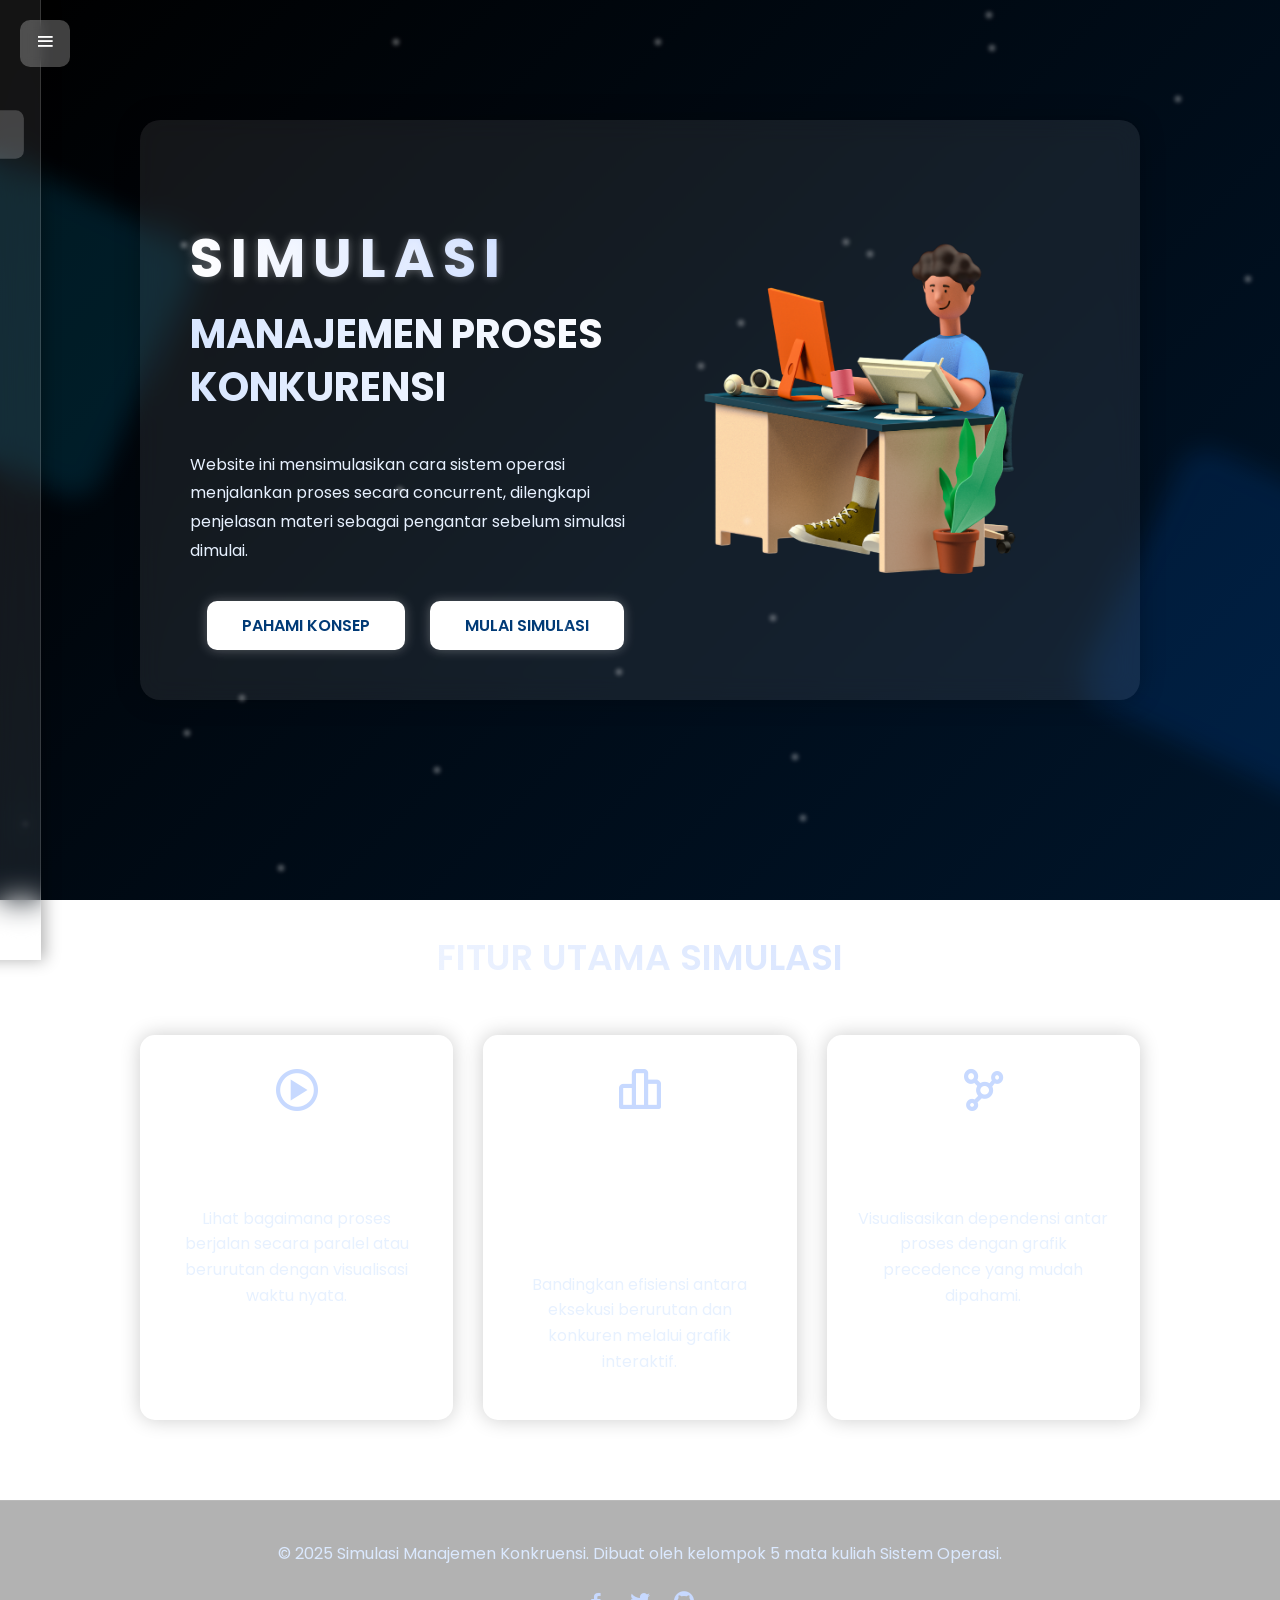
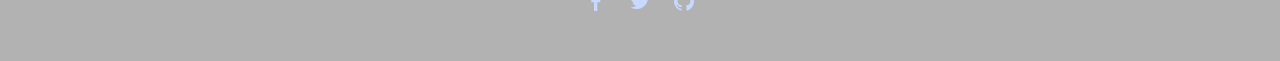
<file: index.html>
<!DOCTYPE html>
<html lang="id">
<head>
    <meta charset="UTF-8">
    <meta name="viewport" content="width=device-width, initial-scale=1.0">
    <title>Simulasi Konkruensi</title>
    <link rel="stylesheet" href="style.css">
    <link rel="stylesheet" href="https://unpkg.com/boxicons@2.1.4/css/boxicons.min.css">
</head>
<body>

    <!-- ANIMATED BACKGROUND -->
    <div class="bg-animation"></div>
    <div class="decor decor-left"></div>
    <div class="decor decor-right"></div>

    <!-- SIDEBAR -->
    <aside id="sidebar" class="sidebar">
        <h2 class="side-title">MENU</h2>

        <a href="#" class="side-link active">
            <i class='bx bx-home'></i> Beranda
        </a>
        <a href="#" class="side-link">
            <i class='bx bx-book'></i> Materi
        </a>
        <a href="#" class="side-link">
            <i class='bx bx-cog'></i> Simulasi
        </a>
        <a href="#" class="side-link">
            <i class='bx bx-info-circle'></i> Tentang Kami
        </a>
    </aside>

    <!-- TOGGLE BUTTON -->
    <button id="toggleBtn" class="toggle-btn">
        <i class='bx bx-menu'></i>
    </button>

    <!-- HERO CONTENT -->
   <section class="hero fade-in">
    <div class="hero-card">

        <div class="hero-content">
            <div class="hero-text">
                <h1 class="title floating">SIMULASI</h1>
                <h2 class="subtitle subtitle-1">MANAJEMEN PROSES</h2>
                <h2 class="subtitle subtitle-2">KONKURENSI</h2>

                <p class="desc">
                    Website ini mensimulasikan cara sistem operasi menjalankan proses secara concurrent, dilengkapi penjelasan materi sebagai pengantar sebelum simulasi dimulai.
                </p>

                <div class="btn-group">
                    <a href="#" class="btn">PAHAMI KONSEP</a>
                    <a href="#" class="btn btn-alt">MULAI SIMULASI</a>
                </div>
            </div>

            <div class="hero-img">
                <img src="img/illustration.png" alt="">
            </div>
        </div>

    </div>
</section>


    <!-- FITUR UTAMA SECTION -->
    <section class="features">
        <h2 class="features-title">FITUR UTAMA SIMULASI</h2>
        <div class="features-grid">
            <div class="feature-card">
                <i class='bx bx-play-circle'></i>
                <h3>Urutan Eksekusi</h3>
                <p>Lihat bagaimana proses berjalan secara paralel atau berurutan dengan visualisasi waktu nyata.</p>
            </div>
            <div class="feature-card">
                <i class='bx bx-bar-chart-alt-2'></i>
                <h3>Perbandingan Waktu Sequential vs Concurrent</h3>
                <p>Bandingkan efisiensi antara eksekusi berurutan dan konkuren melalui grafik interaktif.</p>
            </div>
            <div class="feature-card">
                <i class='bx bx-network-chart'></i>
                <h3>Precedence Graph</h3>
                <p>Visualisasikan dependensi antar proses dengan grafik precedence yang mudah dipahami.</p>
            </div>
        </div>
    </section>

    <!-- FOOTER -->
    <footer class="footer">
        <p>&copy; 2025 Simulasi Manajemen Konkruensi. Dibuat oleh kelompok 5  mata kuliah Sistem Operasi.</p>
        <div class="footer-links">
            <a href="#"><i class='bx bxl-facebook'></i></a>
            <a href="#"><i class='bx bxl-twitter'></i></a>
            <a href="#"><i class='bx bxl-github'></i></a>
        </div>
    </footer>

<script src="script.js"></script>
</body>
</html>
</file>
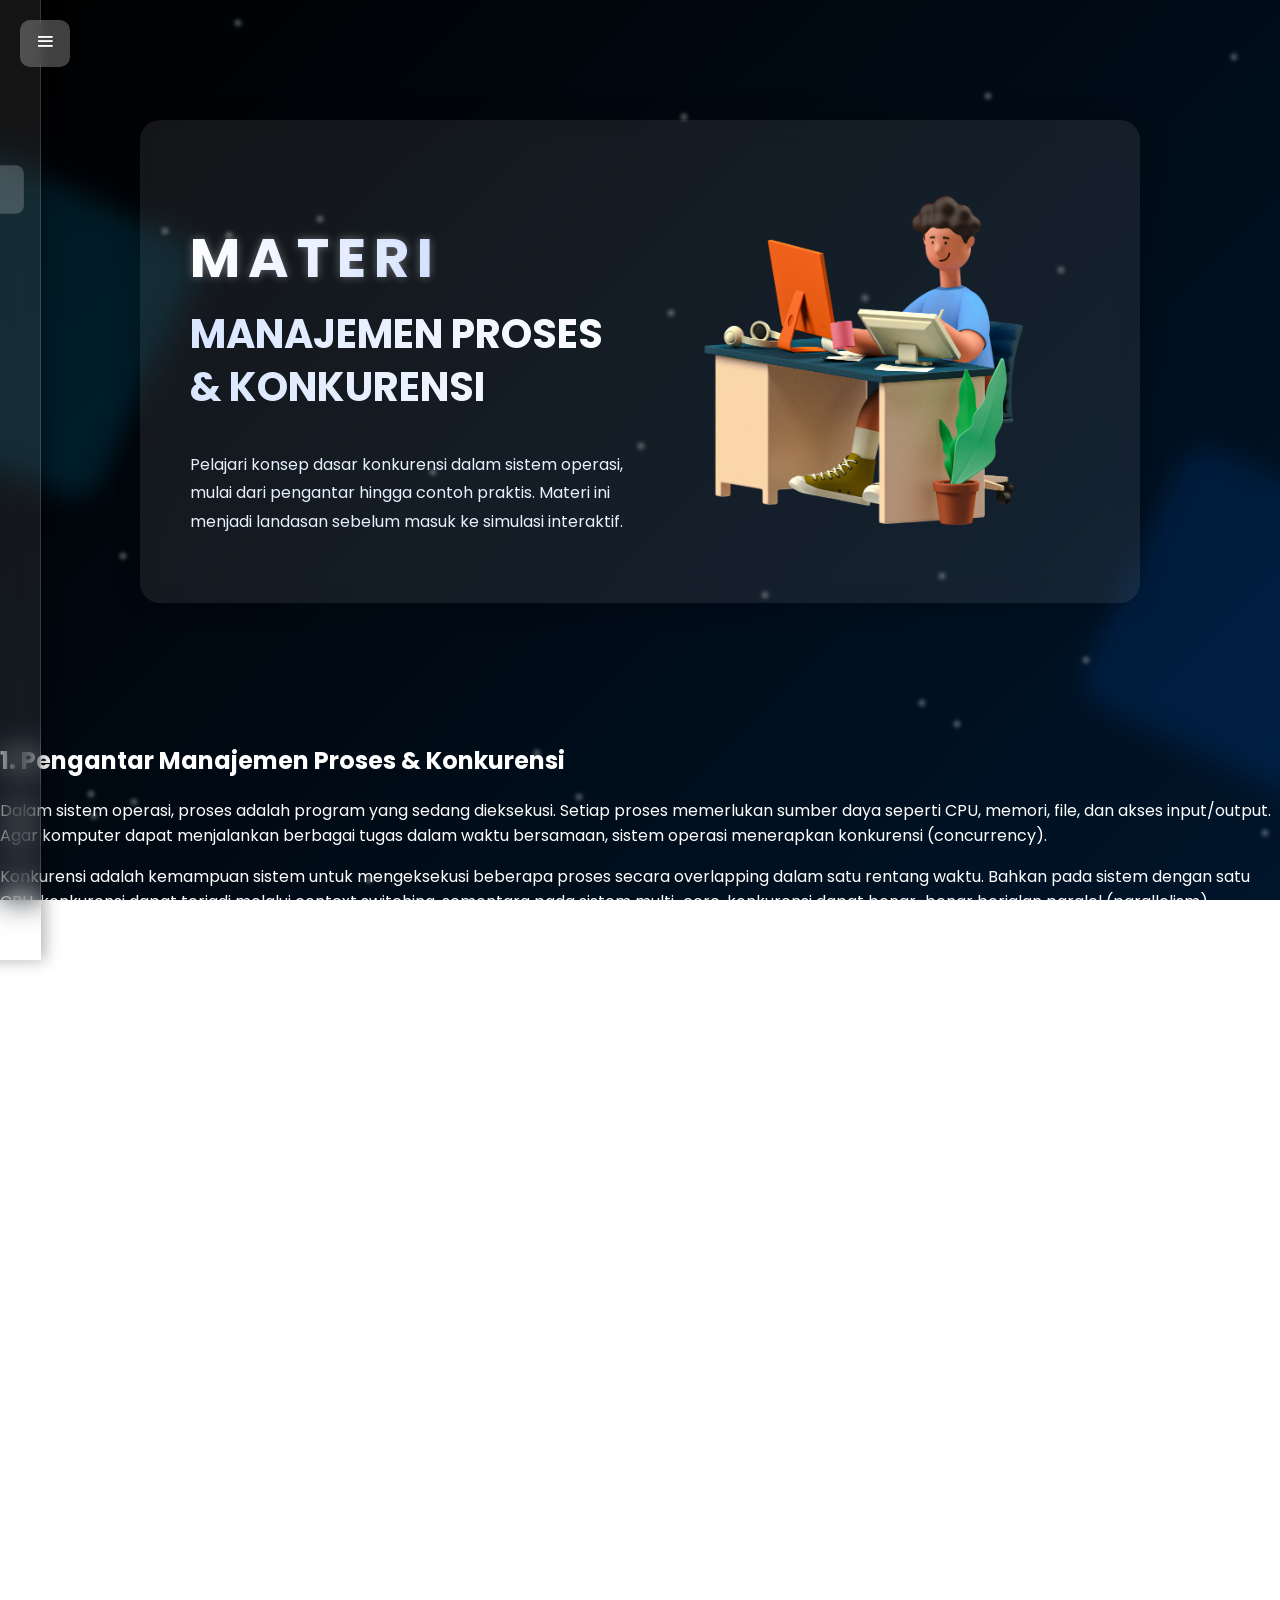
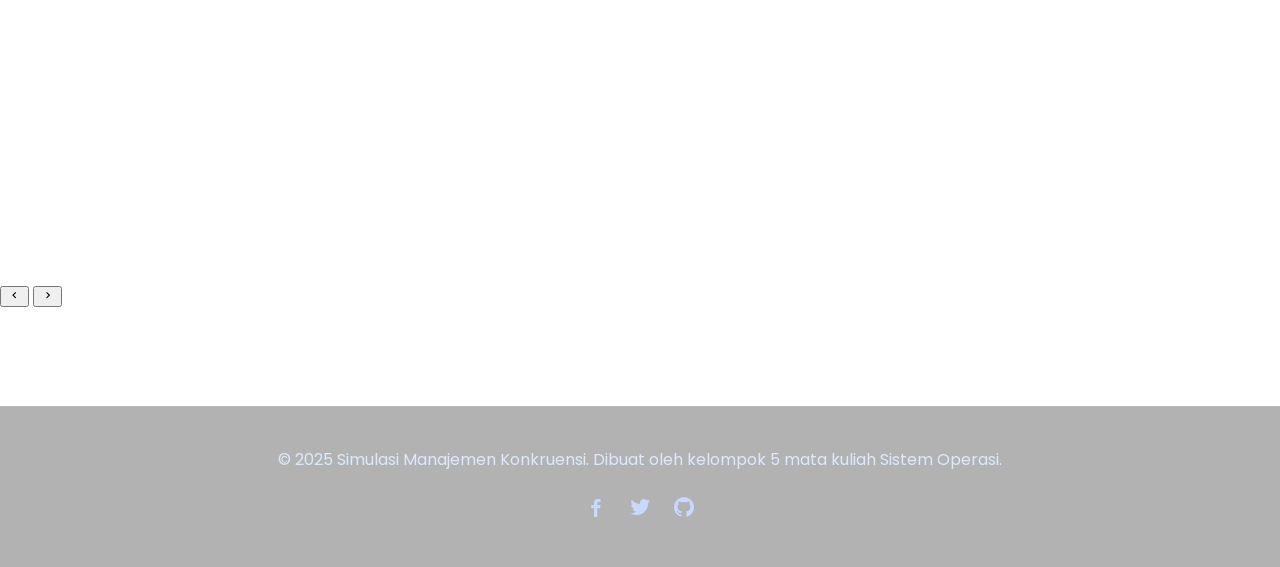
<file: materi.html>
<!DOCTYPE html>
<html lang="id">
<head>
    <meta charset="UTF-8">
    <meta name="viewport" content="width=device-width, initial-scale=1.0">
    <title>Materi Konkurensi - Simulasi Manajemen Proses</title>
    <link rel="stylesheet" href="style.css">
    <link rel="stylesheet" href="https://unpkg.com/boxicons@2.1.4/css/boxicons.min.css">
</head>
<body>

    <!-- ANIMATED BACKGROUND -->
    <div class="bg-animation"></div>
    <div class="decor decor-left"></div>
    <div class="decor decor-right"></div>

    <!-- SIDEBAR -->
    <aside id="sidebar" class="sidebar">
        <h2 class="side-title">MENU</h2>

        <a href="index.html" class="side-link">
            <i class='bx bx-home'></i> Beranda
        </a>
        <a href="materi.html" class="side-link active">
            <i class='bx bx-book'></i> Materi
        </a>
        <a href="#" class="side-link">
            <i class='bx bx-cog'></i> Simulasi
        </a>
        <a href="#" class="side-link">
            <i class='bx bx-info-circle'></i> Tentang Kami
        </a>
    </aside>

    <!-- TOGGLE BUTTON -->
    <button id="toggleBtn" class="toggle-btn">
        <i class='bx bx-menu'></i>
    </button>

    <!-- HERO CONTENT -->
    <section class="hero fade-in">
        <div class="hero-card">
            <div class="hero-content">
                <div class="hero-text">
                    <h1 class="title floating">MATERI</h1>
                    <h2 class="subtitle">MANAJEMEN PROSES</h2>
                    <h2 class="subtitle subtitle-2">& KONKURENSI</h2>
                    <p class="desc">
                        Pelajari konsep dasar konkurensi dalam sistem operasi, mulai dari pengantar hingga contoh praktis. Materi ini menjadi landasan sebelum masuk ke simulasi interaktif.
                    </p>
                </div>
                <div class="hero-img">
                    <img src="illustration.png" alt="Ilustrasi materi konkurensi dalam sistem operasi">
                </div>
            </div>
        </div>
    </section>

    <!-- MATERI CONTENT SECTION -->
    <section class="materi-content">
        <div class="materi-card">
            <h2>1. Pengantar Manajemen Proses & Konkurensi</h2>
            <p>Dalam sistem operasi, proses adalah program yang sedang dieksekusi. Setiap proses memerlukan sumber daya seperti CPU, memori, file, dan akses input/output. Agar komputer dapat menjalankan berbagai tugas dalam waktu bersamaan, sistem operasi menerapkan konkurensi (concurrency).</p>
            <p>Konkurensi adalah kemampuan sistem untuk mengeksekusi beberapa proses secara overlapping dalam satu rentang waktu. Bahkan pada sistem dengan satu CPU, konkurensi dapat terjadi melalui context switching, sementara pada sistem multi-core, konkurensi dapat benar-benar berjalan paralel (parallelism).</p>
            <p>Konkurensi diperlukan untuk:</p>
            <ul>
                <li>Meningkatkan throughput dan efisiensi CPU.</li>
                <li>Mempercepat penyelesaian tugas.</li>
                <li>Memungkinkan pengalaman multitasking.</li>
                <li>Mendukung sistem modern seperti web server, database, dan aplikasi real-time.</li>
            </ul>

            <h2>2. Eksekusi Sequential vs Concurrent</h2>
            <h3>a. Eksekusi Sequential</h3>
            <p>Dalam eksekusi sequential, proses dijalankan satu per satu secara berurutan. Proses berikutnya hanya dapat berjalan setelah proses sebelumnya selesai.</p>
            <p><strong>Kelebihan:</strong></p>
            <ul>
                <li>Lebih mudah dianalisis.</li>
                <li>Tidak mengalami race condition.</li>
            </ul>
            <p><strong>Kekurangan:</strong></p>
            <ul>
                <li>Lambat karena tidak memanfaatkan potensi paralel.</li>
            </ul>
            <p><strong>Contoh:</strong> P1 → P2 → P3 → P4<br>Total waktu = jumlah seluruh durasi proses.</p>

            <h3>b. Eksekusi Concurrent</h3>
            <p>Dalam concurrent execution, beberapa proses dapat berjalan dalam waktu yang sama. Sistem dapat membagi CPU ke beberapa proses, atau menjalankannya paralel pada beberapa core.</p>
            <p><strong>Kelebihan:</strong></p>
            <ul>
                <li>Waktu penyelesaian lebih cepat.</li>
                <li>Memanfaatkan CPU multi-core.</li>
                <li>Cocok untuk proses independen.</li>
            </ul>
            <p><strong>Contoh:</strong><br>P1: |------|<br>P2: &nbsp;&nbsp;|---------|<br>P3: &nbsp;&nbsp;&nbsp;&nbsp;|---|<br>Total waktu = durasi proses terlama pada kelompok paralel.</p>

            <h3>c. Hubungan dengan Thread</h3>
            <p>Thread adalah unit eksekusi terkecil dalam proses. Dalam simulasi ini, setiap proses dapat dianggap sebagai thread yang memiliki:</p>
            <ul>
                <li>Nama proses.</li>
                <li>Durasi eksekusi.</li>
                <li>Relasi ketergantungan (opsional).</li>
            </ul>
            <p>Thread-thread ini dijalankan menggunakan model paralel sehingga menghasilkan simulasi konkurensi yang lebih realistis.</p>

            <h2>3. Race Condition & Sinkronisasi</h2>
            <p>Konkurensi membuka peluang race condition, yaitu kondisi ketika dua atau lebih proses mengakses dan memodifikasi data bersama secara bersamaan sehingga hasilnya tidak dapat diprediksi.</p>
            <p><strong>Contoh:</strong> Dua proses meng-update variabel counter secara konkuren → hasil akhir bisa salah.</p>
            <p>Untuk mencegah race condition, sistem menggunakan:</p>
            <ul>
                <li>Mutual Exclusion (Mutex) — hanya satu proses boleh mengakses sumber daya dalam satu waktu.</li>
                <li>Semaphore — mekanisme sinkronisasi berbasis counter.</li>
                <li>Monitor — abstraksi yang mengelola akses metode secara eksklusif.</li>
            </ul>
            <p>Meskipun simulasi web kalian tidak memodelkan mutex, memahami konsep ini penting sebagai landasan teori.</p>

            <h2>4. Deadlock dan Starvation</h2>
            <h3>a. Deadlock</h3>
            <p>Deadlock terjadi ketika dua atau lebih proses saling menunggu resource yang dimiliki proses lain, sehingga tidak ada satupun yang dapat melanjutkan eksekusi.</p>
            <p><strong>Empat kondisi deadlock:</strong></p>
            <ol>
                <li>Mutual exclusion.</li>
                <li>Hold and wait.</li>
                <li>No preemption.</li>
                <li>Circular wait.</li>
            </ol>
            <p><strong>Solusi:</strong></p>
            <ul>
                <li><strong>Prevention:</strong> Menanggalkan salah satu dari empat kondisi deadlock.</li>
                <li><strong>Detection & Recovery:</strong> Mendeteksi dan membatalkan salah satu proses.</li>
                <li><strong>Avoidance:</strong> Menggunakan algoritma seperti Banker's algorithm.</li>
            </ul>

            <h3>b. Starvation</h3>
            <p>Starvation terjadi ketika proses berprioritas rendah tidak pernah mendapatkan jatah eksekusi karena digantikan terus oleh proses yang lebih tinggi.</p>
            <p><strong>Solusi:</strong></p>
            <ul>
                <li>Aging (prioritas proses naik seiring waktu).</li>
                <li>Fair scheduling (mis. Round Robin).</li>
            </ul>

            <h2>5. Parbegin–Parend Constructs</h2>
            <h3>a. Pengertian</h3>
            <ul>
                <li>parbegin → menandai awal blok konkuren.</li>
                <li>parend → menandai akhir blok konkuren.</li>
            </ul>
            <p>Semua proses di dalam parbegin–parend akan dieksekusi secara bersamaan. Eksekusi program lanjut hanya setelah seluruh proses dalam blok selesai.</p>
            <h3>b. Bentuk Umum</h3>
            <pre>parbegin
   S1
   S2
   S3
parend</pre>
            <h3>c. Perilaku Eksekusi</h3>
            <ul>
                <li>S1, S2, S3 dieksekusi parallel.</li>
                <li>Total waktu = waktu proses terlama.</li>
            </ul>
            <p>Struktur ini sangat cocok untuk simulasi karena:</p>
            <ul>
                <li>Mudah divisualisasikan.</li>
                <li>Dapat dihitung perbedaan sequential vs concurrent.</li>
                <li>Sesuai dengan konsep multithreading sederhana.</li>
            </ul>

            <h2>6. Fork–Join Constructs</h2>
            <p>Struktur ini mirip dengan parbegin–parend namun lebih rendah levelnya.</p>
            <h3>a. Fork</h3>
            <p>Menghasilkan dua atau lebih cabang eksekusi paralel.</p>
            <h3>b. Join</h3>
            <p>Menggabungkan kembali proses-proses yang telah berjalan paralel.</p>
            <h3>c. Contoh</h3>
            <pre>count := 2
fork L1
S1
goto L2

L1: S2
goto L2

L2: join count
S3</pre>

            <h2>7. Precedence Graph (Graf Ketergantungan)</h2>
            <h3>a. Definisi</h3>
            <ul>
                <li>Node = proses (misal S1, S2).</li>
                <li>Edge = ketergantungan (S1 → S3 berarti S3 menunggu S1 selesai).</li>
            </ul>
            <h3>b. Fungsi</h3>
            <ul>
                <li>Menentukan urutan eksekusi yang valid.</li>
                <li>Mengetahui proses mana yang bisa berjalan paralel.</li>
                <li>Sinkronisasi otomatis berdasarkan hubungan ketergantungan.</li>
            </ul>
            <h3>c. Contoh</h3>
            <p>S1 → S3<br>S2 → S3<br>S3 → S4</p>
            <p><strong>Interpretasi:</strong></p>
            <ul>
                <li>S1 dan S2 dapat dijalankan paralel.</li>
                <li>S3 menunggu keduanya.</li>
                <li>S4 menunggu S3.</li>
            </ul>

            <h2>8. Contoh: Perbandingan Sequential dan Concurrent</h2>
            <p><strong>Input:</strong></p>
            <ul>
                <li>P1 = 4 detik</li>
                <li>P2 = 2 detik</li>
                <li>P3 = 3 detik</li>
                <li>P4 = 1 detik</li>
                <li>Dependensi: P3 menunggu P1 & P2</li>
                <li>P4 tidak memiliki dependensi</li>
            </ul>
            <p><strong>Sequential Execution:</strong><br>P1 → P2 → P3 → P4<br>Total waktu: 4 + 2 + 3 + 1 = 10 detik</p>
            <p><strong>Concurrent Execution:</strong></p>
            <ul>
                <li>P1 dan P2 → paralel (4 detik)</li>
                <li>Setelah selesai, P3 jalan (3 detik)</li>
                <li>P4 bisa jalan kapan saja (1 detik)</li>
            </ul>
            <p>Layer 1: P1 (4s), P2 (2s)<br>Layer 2: P3 (3s)<br>Layer 3: P4 (1s)<br>Total waktu = 4 + 3 = 7 detik</p>
            <p><strong>Hasil:</strong></p>
            <ul>
                <li>Eksekusi paralel lebih cepat karena memanfaatkan concurrency.</li>
                <li>Semakin banyak proses independen, semakin besar peningkatan performa.</li>
            </ul>

            <h2>Video Pembelajaran: Konkurensi dalam Sistem Operasi</h2>
<div class="video-carousel">
    <div class="carousel-container">
        <div class="video-slide active">
            <h3>Pengantar Konkurensi</h3>
            <div class="video-container">
                <iframe width="560" height="315" src="https://www.youtube.com/embed/Rgen4E6RMpU?si=cREsLi9d1vCHcI8t" title="YouTube video player" frameborder="0" allow="accelerometer; autoplay; clipboard-write; encrypted-media; gyroscope; picture-in-picture; web-share" allowfullscreen></iframe>
            </div>
        </div>
        <div class="video-slide">
            <h3>Race Condition & Sinkronisasi</h3>
            <div class="video-container">
                <iframe width="560" height="315" src="https://www.youtube.com/embed/-j-w0EA829E?si=JS9IFAO1whNTMHas" title="YouTube video player" frameborder="0" allow="accelerometer; autoplay; clipboard-write; encrypted-media; gyroscope; picture-in-picture; web-share" allowfullscreen></iframe>
            </div>
        </div>
        <div class="video-slide">
            <h3>Deadlock dan Solusinya</h3>
            <div class="video-container">
                <iframe width="560" height="315" src="https://www.youtube.com/embed/jRcT3mkLktg?si=rVR8vgNFbEdEr5OQ" title="YouTube video player" frameborder="0" allow="accelerometer; autoplay; clipboard-write; encrypted-media; gyroscope; picture-in-picture; web-share" allowfullscreen></iframe>
            </div>
        </div>
    </div>
    <button class="carousel-btn prev-btn" id="prevBtn"><i class='bx bx-chevron-left'></i></button>
    <button class="carousel-btn next-btn" id="nextBtn"><i class='bx bx-chevron-right'></i></button>
</div>
<p>Video ini menjelaskan konsep konkurensi secara visual. Geser dengan panah untuk melihat video lainnya. Jika video tidak muncul, pastikan koneksi internet stabil.</p>
            <p>Video ini menjelaskan konsep konkurensi secara visual. Geser dengan panah untuk melihat video lainnya. Jika video tidak muncul, pastikan koneksi internet stabil.</p>
        </div>
    </section>

    <!-- FOOTER -->
    <footer class="footer">
        <p>&copy; 2025 Simulasi Manajemen Konkruensi. Dibuat oleh kelompok 5 mata kuliah Sistem Operasi.</p>
        <div class="footer-links">
            <a href="#"><i class='bx bxl-facebook'></i></a>
            <a href="#"><i class='bx bxl-twitter'></i></a>
            <a href="#"><i class='bx bxl-github'></i></a>
        </div>
    </footer>

    <script src="script.js"></script>
</body>
</html>
</file>
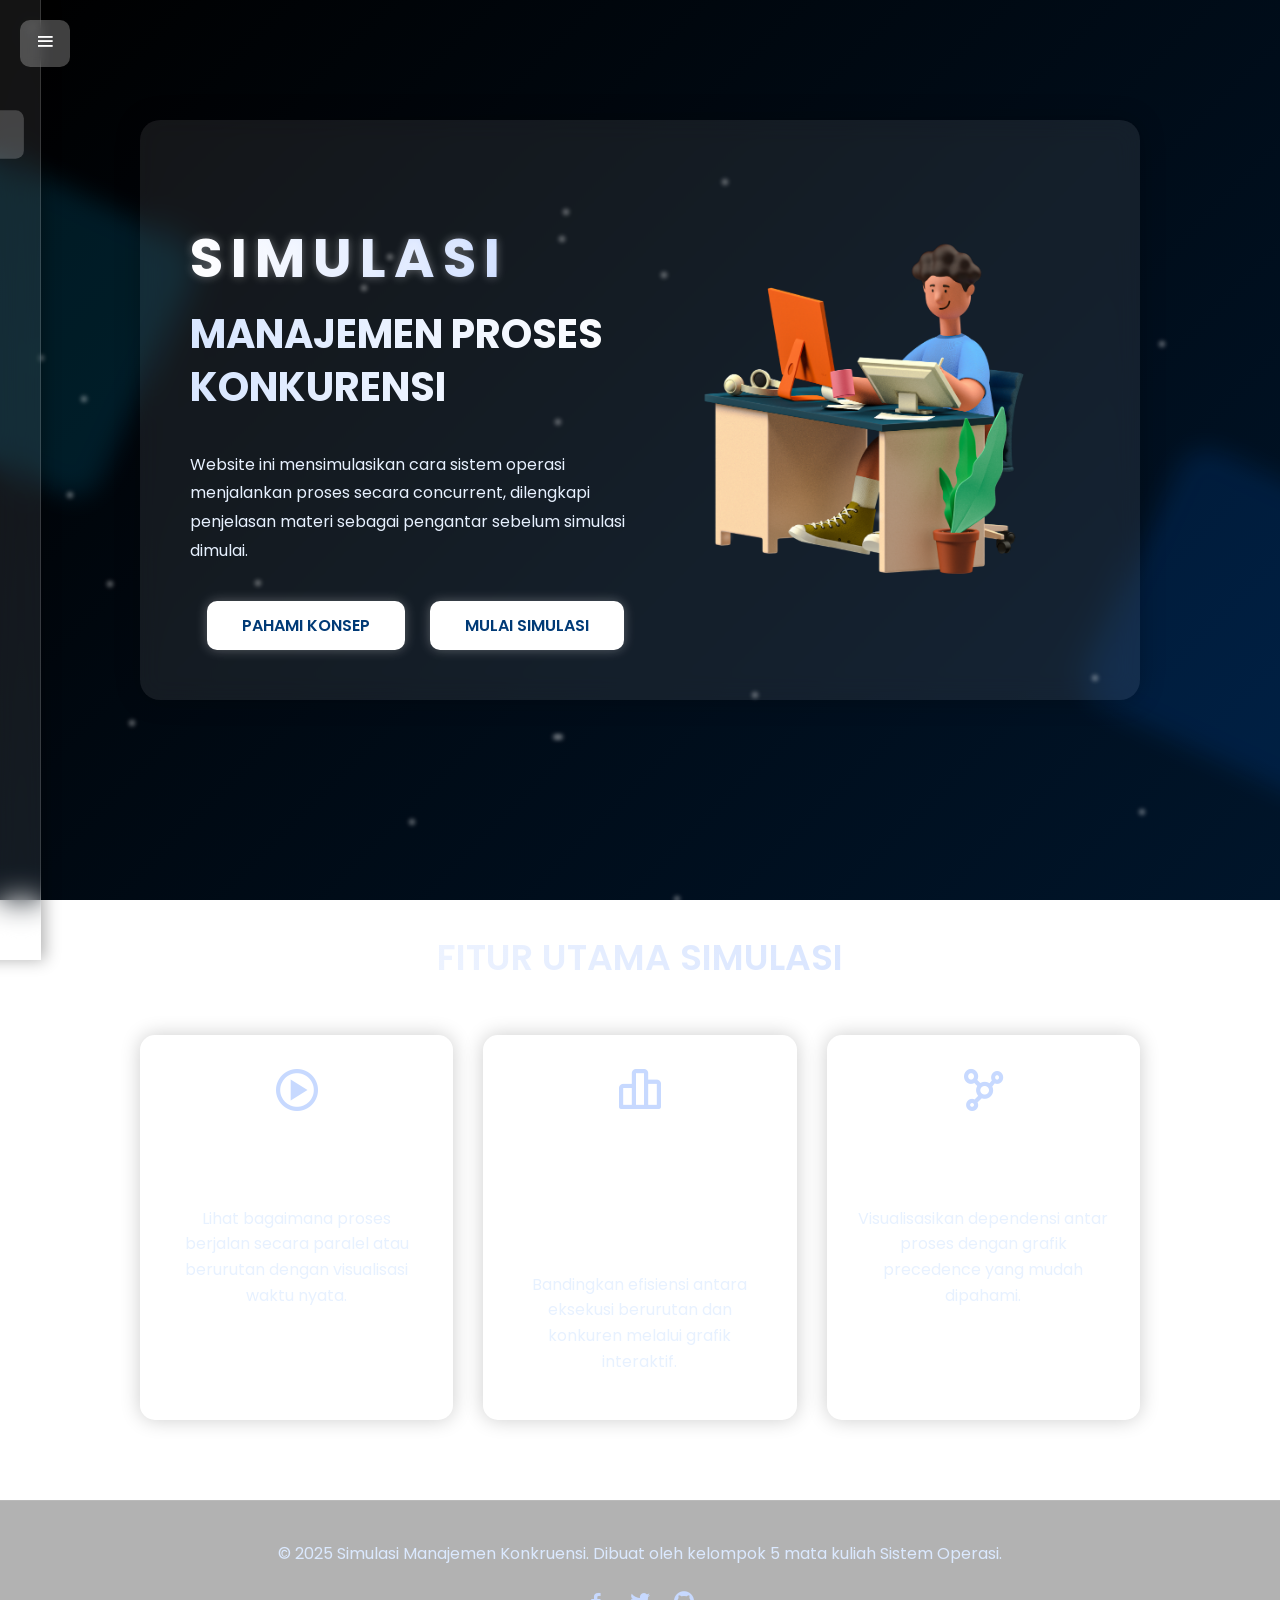
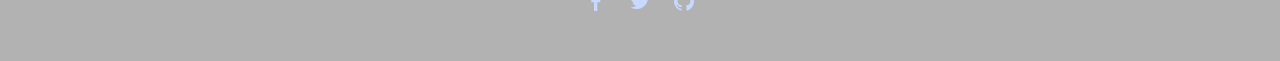
<file: simulasi.html>
<!DOCTYPE html>
<html lang="id">
<head>
    <meta charset="UTF-8">
    <meta name="viewport" content="width=device-width, initial-scale=1.0">
    <title>Simulasi Konkruensi</title>
    <link rel="stylesheet" href="style.css">
    <link rel="stylesheet" href="https://unpkg.com/boxicons@2.1.4/css/boxicons.min.css">
</head>
<body>

    <!-- ANIMATED BACKGROUND -->
    <div class="bg-animation"></div>
    <div class="decor decor-left"></div>
    <div class="decor decor-right"></div>

    <!-- SIDEBAR -->
    <aside id="sidebar" class="sidebar">
        <h2 class="side-title">MENU</h2>

        <a href="#" class="side-link active">
            <i class='bx bx-home'></i> Beranda
        </a>
        <a href="materi.html" class="side-link">
            <i class='bx bx-book'></i> Materi
        </a>
        <a href="#" class="side-link">
            <i class='bx bx-cog'></i> Simulasi
        </a>
        <a href="#" class="side-link">
            <i class='bx bx-info-circle'></i> Tentang Kami
        </a>
    </aside>

    <!-- TOGGLE BUTTON -->
    <button id="toggleBtn" class="toggle-btn">
        <i class='bx bx-menu'></i>
    </button>

    <!-- HERO CONTENT -->
   <section class="hero fade-in">
    <div class="hero-card">

        <div class="hero-content">
            <div class="hero-text">
                <h1 class="title floating">SIMULASI</h1>
                <h2 class="subtitle subtitle-1">MANAJEMEN PROSES</h2>
                <h2 class="subtitle subtitle-2">KONKURENSI</h2>

                <p class="desc">
                    Website ini mensimulasikan cara sistem operasi menjalankan proses secara concurrent, dilengkapi penjelasan materi sebagai pengantar sebelum simulasi dimulai.
                </p>

                <div class="btn-group">
                    <a href="materi.html" class="btn">PAHAMI KONSEP</a>
                    <a href="#" class="btn btn-alt">MULAI SIMULASI</a>
                </div>
            </div>

            <div class="hero-img">
                <img src="illustration.png" alt="">
            </div>
        </div>

    </div>
</section>


    <!-- FITUR UTAMA SECTION -->
    <section class="features">
        <h2 class="features-title">FITUR UTAMA SIMULASI</h2>
        <div class="features-grid">
            <div class="feature-card">
                <i class='bx bx-play-circle'></i>
                <h3>Urutan Eksekusi</h3>
                <p>Lihat bagaimana proses berjalan secara paralel atau berurutan dengan visualisasi waktu nyata.</p>
            </div>
            <div class="feature-card">
                <i class='bx bx-bar-chart-alt-2'></i>
                <h3>Perbandingan Waktu Sequential vs Concurrent</h3>
                <p>Bandingkan efisiensi antara eksekusi berurutan dan konkuren melalui grafik interaktif.</p>
            </div>
            <div class="feature-card">
                <i class='bx bx-network-chart'></i>
                <h3>Precedence Graph</h3>
                <p>Visualisasikan dependensi antar proses dengan grafik precedence yang mudah dipahami.</p>
            </div>
        </div>
    </section>

    <!-- FOOTER -->
    <footer class="footer">
        <p>&copy; 2025 Simulasi Manajemen Konkruensi. Dibuat oleh kelompok 5  mata kuliah Sistem Operasi.</p>
        <div class="footer-links">
            <a href="#"><i class='bx bxl-facebook'></i></a>
            <a href="#"><i class='bx bxl-twitter'></i></a>
            <a href="#"><i class='bx bxl-github'></i></a>
        </div>
    </footer>

<script src="script.js"></script>
</body>
</html>
</file>
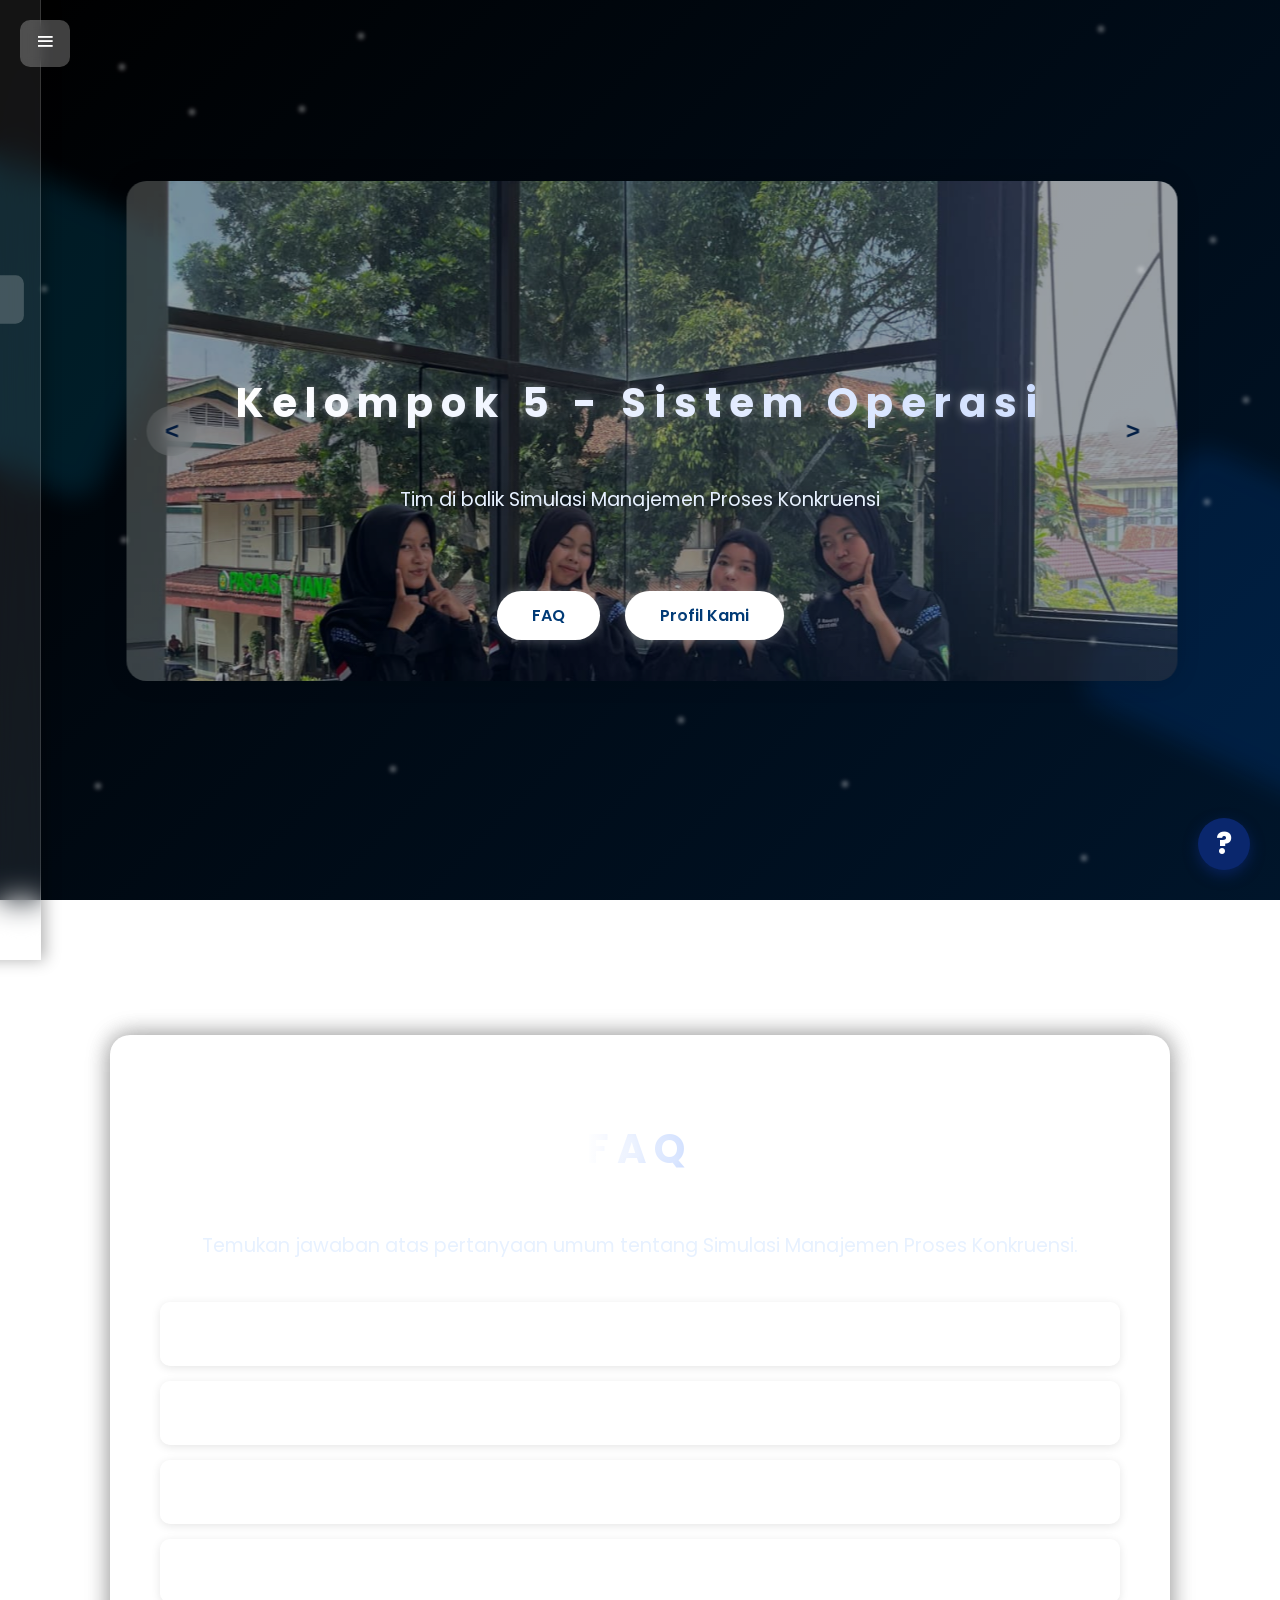
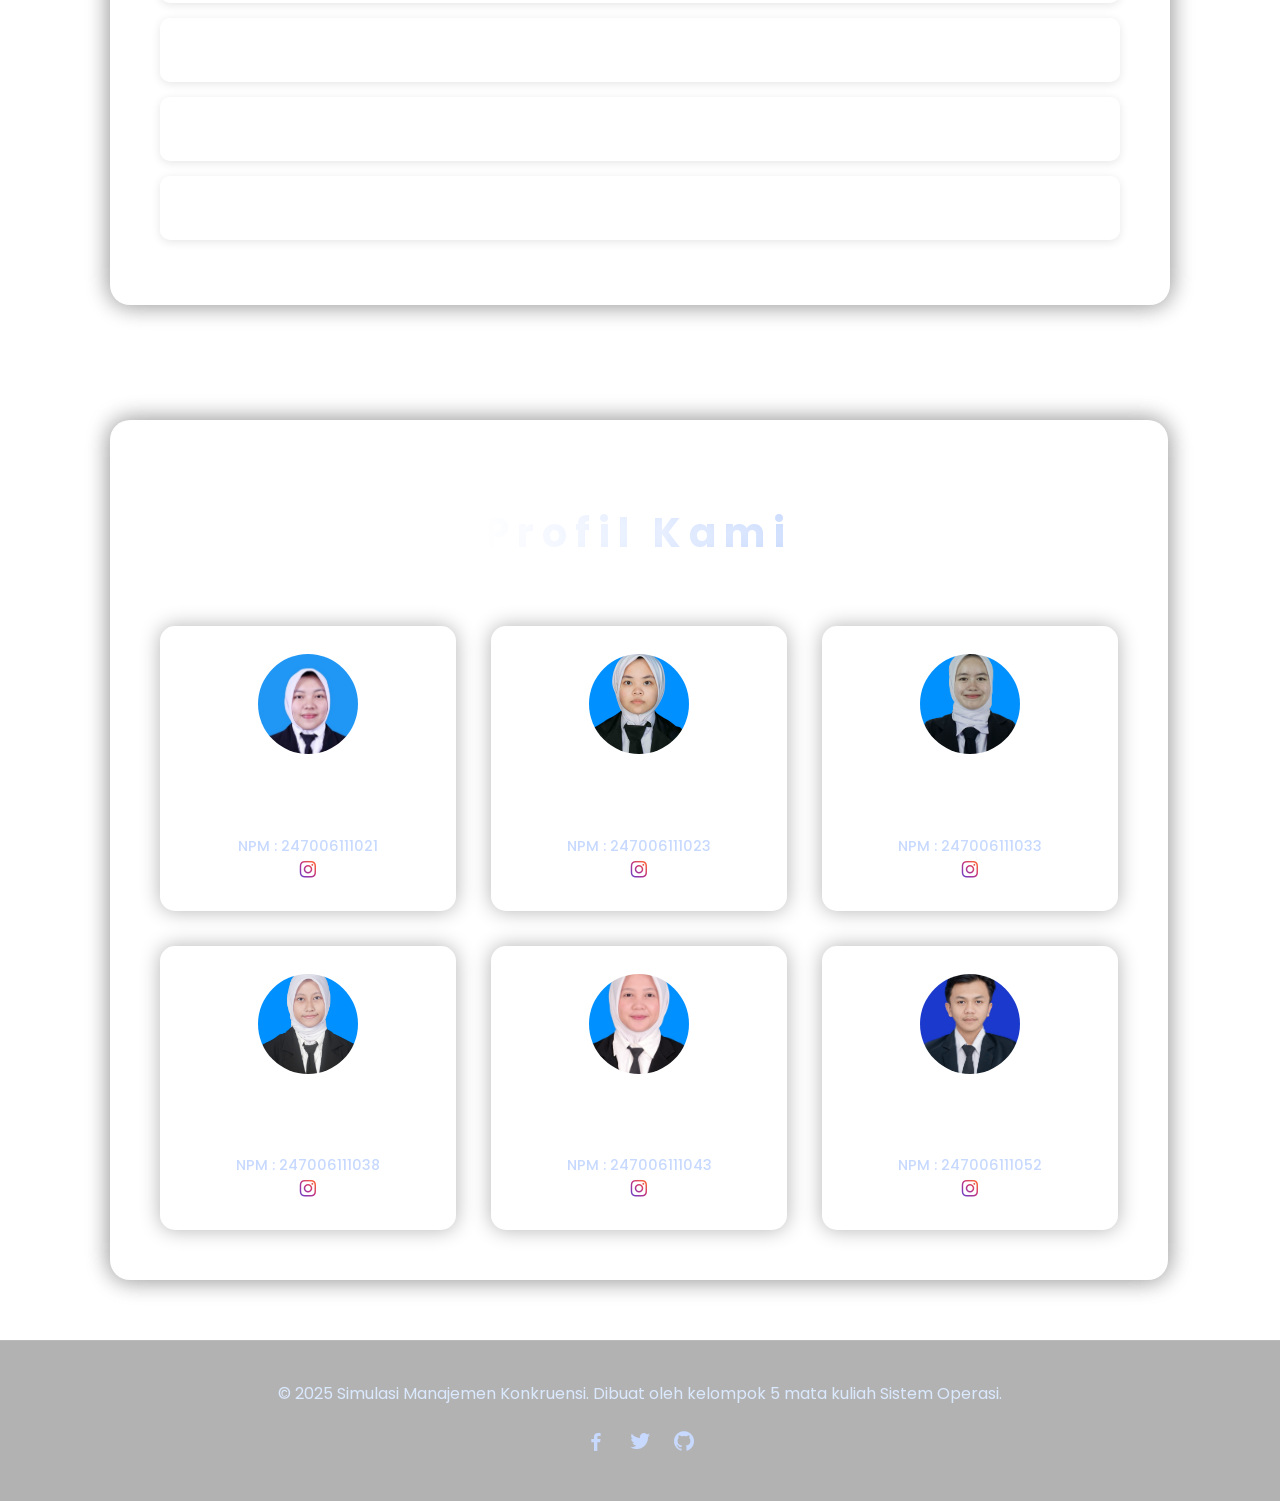
<file: Tentang kami.html>
<!DOCTYPE html>
<html lang="id">
<head>
    <meta charset="UTF-8">
    <meta name="viewport" content="width=device-width, initial-scale=1.0">
    <title>Tentang Kami - Simulasi Konkruensi</title>
    <link rel="stylesheet" href="Tentang kami.css"> <!-- Menggunakan style.css gabungan -->
    <link rel="stylesheet" href="https://unpkg.com/boxicons@2.1.4/css/boxicons.min.css">
</head>
<body>

    <!-- ANIMATED BACKGROUND (dari beranda) -->
    <div class="bg-animation"></div>
    <div class="decor decor-left"></div>
    <div class="decor decor-right"></div>

    <!-- SIDEBAR (dari beranda) -->
    <aside id="sidebar" class="sidebar">
        <h2 class="side-title">MENU</h2>

        <a href="index.html" class="side-link"> <!-- Ganti dengan nama file beranda Anda -->
            <i class='bx bx-home'></i> Beranda
        </a>
        <a href="#" class="side-link">
            <i class='bx bx-book'></i> Materi
        </a>
        <a href="#" class="side-link">
            <i class='bx bx-cog'></i> Simulasi
        </a>
        <a href="#" class="side-link active">
            <i class='bx bx-info-circle'></i> Tentang Kami
        </a>
    </aside>

    <!-- TOGGLE BUTTON (dari beranda) -->
    <button id="toggleBtn" class="toggle-btn">
        <i class='bx bx-menu'></i>
    </button>
    
    <!-- MAIN CONTENT: 3 FULL-SCREEN SECTIONS -->
    <main class="scroll-container">
        <!-- SECTION 1: FOTO BERSAMA KELOMPOK -->
    <section class="section section-1 fade-up">
        <div class="slideshow-bg">
            <div class="slides-container">
                <div class="slide" style="background-image: url('kelompok1.jpg');"></div>
                <div class="slide" style="background-image: url('kelompok2.jpg');"></div>
                <div class="slide" style="background-image: url('kelompok3.jpg');"></div>
            </div>
            <button class="slide-btn prev-btn" id="prevBtn">&lt;</button>
            <button class="slide-btn next-btn" id="nextBtn">&gt;</button>
        </div>
        <div class="section-content fade-up"> 
            <h1 class="section-title">Kelompok 5 - Sistem Operasi</h1>
            <p class="section-desc">Tim di balik Simulasi Manajemen Proses Konkruensi</p>
        </div>
         <!-- TAMBAHKAN TOMBOL DI SINI -->
        <div class="hero-buttons fade-up">
            <a href="#section-2" class="btn">FAQ</a>
            <a href="#section-3" class="btn">Profil Kami</a>
        </div>
    </section>

        <!-- SECTION 2: FAQ -->
        <section id="section-2" class="section section-2">
            <div class="container">
                <h2 class="section-title">FAQ</h2>
                <p class="section-desc">Temukan jawaban atas pertanyaan umum tentang Simulasi Manajemen Proses Konkruensi.</p>
                
                <div class="faq-accordion">
                    <div class="faq-item">
                        <button class="faq-question">
                            <span>Apa itu Simulasi Konkruensi?</span>
                            <i class='bx bx-chevron-down'></i>
                        </button>
                        <div class="faq-answer">
                            <p>Simulasi Konkruensi adalah alat interaktif yang dirancang untuk membantu memahami konsep proses konkuren dalam sistem operasi. Ini mencakup eksekusi sequential vs concurrent, serta visualisasi precedence graph.</p>
                        </div>
                    </div>
                    
                    <div class="faq-item">
                        <button class="faq-question">
                            <span>Bagaimana cara menggunakan simulasi ini?</span>
                            <i class='bx bx-chevron-down'></i>
                        </button>
                        <div class="faq-answer">
                            <p>Pilih opsi simulasi dari menu, masukkan parameter proses, dan jalankan simulasi. Anda dapat melihat hasil eksekusi secara real-time dengan visualisasi yang mudah dipahami.</p>
                        </div>
                    </div>
                    
                    <div class="faq-item">
                        <button class="faq-question">
                            <span>Apa perbedaan antara eksekusi sequential dan concurrent?</span>
                            <i class='bx bx-chevron-down'></i>
                        </button>
                        <div class="faq-answer">
                            <p>Eksekusi sequential berarti proses berjalan satu per satu secara berurutan, sedangkan concurrent memungkinkan beberapa proses berjalan secara bersamaan, meningkatkan efisiensi sistem.</p>
                        </div>
                    </div>
                    
                    <div class="faq-item">
                        <button class="faq-question">
                            <span>Apa itu precedence graph?</span>
                            <i class='bx bx-chevron-down'></i>
                        </button>
                        <div class="faq-answer">
                            <p>Precedence graph adalah representasi grafis yang menunjukkan dependensi antar proses. Ini membantu dalam memahami urutan eksekusi dan potensi deadlock.</p>
                        </div>
                    </div>
                    
                    <div class="faq-item">
                        <button class="faq-question">
                            <span>Apakah saya bisa mengubah atau menghapus proses yang sudah saya input?</span>
                            <i class='bx bx-chevron-down'></i>
                        </button>
                        <div class="faq-answer">
                            <p>Ya, proses yang sudah ditambahkan biasanya dapat diedit atau dihapus melalui daftar proses sebelum simulasi dijalankan. Anda dapat memperbaiki nama, durasi, atau relasi ketergantungan jika terjadi kesalahan input.</p>
                        </div>
                    </div>
                    
                    <div class="faq-item">
                        <button class="faq-question">
                            <span>Apakah data proses saya disimpan oleh sistem?</span>
                            <i class='bx bx-chevron-down'></i>
                        </button>
                        <div class="faq-answer">
                            <p>Tidak. Semua data proses yang Anda masukkan hanya digunakan selama sesi simulasi dan tidak disimpan oleh sistem, kecuali jika fitur penyimpanan dihadirkan di versi mendatang. </p>
                        </div>
                    </div>

                    <div class="faq-item">
                        <button class="faq-question">
                            <span>Bisakah saya mengunduh hasil simulasi atau grafiknya?</span>
                            <i class='bx bx-chevron-down'></i>
                        </button>
                        <div class="faq-answer">
                            <p>Untuk saat ini, fitur unduhan mungkin belum tersedia. Namun Anda dapat mengambil screenshot atau menunggu fitur ekspor jika ditambahkan pada pembaruan berikutnya.</p>
                        </div>
                    </div>
                </div>
            </div>
        </section>
        <!-- SECTION 3: PROFIL KITA -->
        <section id="section-3" class="section section-3">
            <div class="container">
                <h2 class="section-title">Profil Kami</h2>
                <div class="team-cards">
                    <div class="team-card">
                        <img class="team-photo" src="aini.png" alt="Anggota 1">
                        <h4>Aini Nurfadilah</h4>
                        <p class="npm">NPM : 247006111021 </p>
                        <!-- Tombol IG -->
                        <a href="https://www.instagram.com/anfdlha" target="_blank" rel="noopener noreferrer" 
                            class="ig-link" title="Instagram Aini">
                            <i class='bx bxl-instagram' style="font-size: 22px; "></i>
                        </a>
                    </div>
                    <div class="team-card">
                        <img class="team-photo" src="dara.png" alt="Anggota 2">
                        <h4>Dara Adzkia</h4>
                        <p class="npm">NPM : 247006111023</p>
                        <!-- Tombol IG -->
                        <a href="https://www.instagram.com/dardzk" target="_blank" rel="noopener noreferrer" 
                            class="ig-link" title="Instagram Dara">
                            <i class='bx bxl-instagram' style="font-size: 22px;"></i>
                        </a>
                    </div>
                    <div class="team-card">
                        <img class="team-photo" src="rina.jpg" alt="Anggota 3">
                        <h4>Rina Natalia</h4>
                        <p class="npm">NPM : 247006111033</p>
                        <!-- Tombol IG -->
                        <a href="https://www.instagram.com/rinaant_" target="_blank" rel="noopener noreferrer" 
                            class="ig-link" title="Instagram Rina">
                            <i class='bx bxl-instagram' style="font-size: 22px;"></i>
                        </a>
                    </div>
                    <div class="team-card">
                        <img class="team-photo" src="anggi.jpg" alt="Anggota 4">
                        <h4>Anggi Salsabila</h4>
                        <p class="npm">NPM : 247006111038</p>
                        <!-- Tombol IG -->
                        <a href="https://www.instagram.com/slsbilaa_635?igsh=MXRiZGttYm1qMmlweQ==" target="_blank" rel="noopener noreferrer" 
                            class="ig-link" title="Instagram Anggi">
                            <i class='bx bxl-instagram' style="font-size: 22px;"></i>
                        </a>
                    </div>
                    <div class="team-card">
                        <img class="team-photo" src="nayla.jpg" alt="Anggota 5">
                        <h4>Nayla Qurrota. A</h4>
                        <p class="npm">NPM : 247006111043</p>
                        <!-- Tombol IG -->
                        <a href="https://www.instagram.com/nayla.qa" target="_blank" rel="noopener noreferrer" 
                            class="ig-link" title="Instagram Nayla">
                            <i class='bx bxl-instagram' style="font-size: 22px;"></i>
                        </a>
                    </div>
                    <div class="team-card">
                        <img class="team-photo" src="faisal.jpg" alt="Anggota 6">
                        <h4>Faisal Hadi Saik</h4>
                        <p class="npm">NPM : 247006111052</p>
                        <!-- Tombol IG -->
                        <a href="https://www.instagram.com/faisal_lorentz" target="_blank" rel="noopener noreferrer" 
                            class="ig-link" title="Instagram Faisal">
                            <i class='bx bxl-instagram' style="font-size: 22px;"></i>
                        </a>
                    </div>
                </div>
            </div>
        </section>
    </main>

    <!-- FOOTER (dari beranda) -->
    <footer class="footer">
        <p>&copy; 2025 Simulasi Manajemen Konkruensi. Dibuat oleh kelompok 5 mata kuliah Sistem Operasi.</p>
        <div class="footer-links">
            <a href="#"><i class='bx bxl-facebook'></i></a>
            <a href="#"><i class='bx bxl-twitter'></i></a>
            <a href="#"><i class='bx bxl-github'></i></a>
        </div>
    </footer>

        <!-- Help Bubble -->
    <div id="help-bubble" aria-label="Tombol bantuan" role="button" tabindex="0">?</div>

    <!-- Help Popup -->
    <div id="help-popup" role="dialog" aria-modal="true" aria-labelledby="help-title" aria-hidden="true">
    <button id="help-close" aria-label="Tutup bantuan">&times;</button>
    <h3 id="help-title">Cara Memulai Simulasi</h3>
    <ul>
        <li>Buka halaman simulasi.</li>
        <li>Masukkan nama proses dan durasinya.</li>
        <li>(Opsional) Tambahkan dependency antar proses.</li>
        <li>Klik Tambahkan Proses.</li>
        <li>Jika semua proses sudah benar, klik Mulai Simulasi.</li>
    </ul>
    </div>

<script src="Tentang kami.js"></script> <!-- Menggunakan JS terpisah -->
</body>
</html>
</file>
<file: style.css>
/* GOOGLE FONTS */
@import url('https://fonts.googleapis.com/css2?family=Poppins:wght@300;400;500;600;700&display=swap');

/* RESET */
body {
    margin: 0;
    font-family: 'Poppins', sans-serif;
    overflow-x: hidden;
    color: white;
}

/* ANIMATED BACKGROUND */
.bg-animation {
    position: fixed;
    width: 100%;
    height: 100%;
    background: linear-gradient(-45deg, #03204a, #002a55, #000000);
    background-size: 400% 400%;
    animation: gradientMove 12s ease infinite;
    z-index: -10;
}

@keyframes gradientMove {
    0% { background-position: 0 50%; }
    50% { background-position: 100% 50%; }
    100% { background-position: 0 50%; }
}

/* SIDEBAR */
.sidebar {
    position: fixed;
    top: 0;
    left: -260px;
    width: 260px;
    height: 100vh;
    padding: 30px 20px;

    backdrop-filter: blur(15px);
    background: rgba(255, 255, 255, 0.08);
    border-right: 1px solid rgba(255,255,255,0.15);

    box-shadow: 4px 0 15px rgba(0,0,0,0.3);
    transition: 0.4s ease;
    z-index: 20;
}

.sidebar.open {
    left: 0;
}

.side-title {
    text-align: center;
    margin-bottom: 30px;
    font-size: 22px;
    letter-spacing: 2px;
}

.side-link {
    display: flex;
    align-items: center;
    gap: 12px;
    padding: 12px 15px;
    margin-bottom: 8px;
    font-size: 15px;
    color: #dbe9ff;
    text-decoration: none;
    border-radius: 8px;
    transition: 0.25s;
}

.side-link:hover,
.side-link.active {
    background: rgba(255,255,255,0.20);
    transform: scale(1.03);
}

/* TOGGLE BUTTON */
.toggle-btn {
    position: fixed;
    top: 20px;
    left: 20px;
    background: rgba(255,255,255,0.25);
    backdrop-filter: blur(6px);
    border: none;
    padding: 10px 14px;
    border-radius: 10px;
    cursor: pointer;
    color: white;
    font-size: 22px;
    z-index: 30;
    transition: 0.3s;
}

.toggle-btn:hover {
    background: rgba(255,255,255,0.4);
}

/* HERO */
.hero {
    padding: 120px 40px;
    display: flex;
    justify-content: center;
    text-align: center;
}



/* Floating Card */
.hero-card {
    background: rgba(255,255,255,0.08);
    padding: 50px;
    border-radius: 20px;
    backdrop-filter: blur(12px);
    box-shadow: 0 0 25px rgba(0,0,0,0.25);
    max-width: 900px;
    animation: floatCard 1s ease forwards;
}

@keyframes floatCard {
    from { transform: translateY(40px); opacity: 0; }
    to { transform: translateY(0); opacity: 1; }
}

/* TITLES WITH SHADING */
.title {
    font-size: 55px;
    font-weight: 700;
    letter-spacing: 8px;

    background: linear-gradient(to right, #ffffff, #c7d9ff);
    -webkit-background-clip: text;
    color: transparent;

    display: inline-block;
    text-shadow: 0 0 10px rgba(255,255,255,0.35);
    transition: transform 0.15s ease-out;
}

.subtitle {
    margin-top: -40px;   /* naikkan ke atas */
    font-size: 40px;
    background: linear-gradient(to right, #d8e6ff, #ffffff);
    -webkit-background-clip: text;
    color: transparent;
}

/* PARAGRAPH */
.desc {
    color: #e7f1ff;
    line-height: 1.8;
}

/* BUTTONS */
.btn-group {
    margin-top: 35px;
    display: flex;
    justify-content: center;
    gap: 25px;
}

.btn {
    padding: 12px 35px;
    background: #ffffff;
    color: #003a76;
    border-radius: 10px;
    font-weight: 600;
    text-decoration: none;
    transition: 0.3s;
    box-shadow: 0 0 12px rgba(255,255,255,0.3);
}


.btn-alt {
    background: #ffffff;
}

.btn:hover {
    transform: translateY(-3px);
    box-shadow: 0 0 18px rgba(255,255,255,0.6);
}

/* FEATURES SECTION */
.features {
    padding: 80px 40px;
    text-align: center;
}

.features-title {
    font-size: 36px;
    font-weight: 600;
    margin-bottom: 50px;
    background: linear-gradient(to right, #ffffff, #c7d9ff);
    -webkit-background-clip: text;
    color: transparent;
}

.features-grid {
    display: grid;
    grid-template-columns: repeat(auto-fit, minmax(250px, 1fr));
    gap: 30px;
    max-width: 1000px;
    margin: 0 auto;
}

.feature-card {
    background: rgba(255,255,255,0.08);
    padding: 30px;
    border-radius: 15px;
    backdrop-filter: blur(10px);
    box-shadow: 0 0 20px rgba(0,0,0,0.2);
    transition: 0.3s;
    cursor: pointer;
}

.feature-card:hover {
    transform: translateY(-10px);
    box-shadow: 0 0 30px rgba(255,255,255,0.3);
}

.feature-card i {
    font-size: 50px;
    color: #c7d9ff;
    margin-bottom: 20px;
}

.feature-card h3 {
    font-size: 22px;
    margin-bottom: 15px;
    color: #ffffff;
}

.feature-card p {
    color: #e7f1ff;
    line-height: 1.6;
}

/* FOOTER */
.footer {
    padding: 40px 20px;
    text-align: center;
    background: rgba(0, 0, 0, 0.3);
    backdrop-filter: blur(10px);
    border-top: 1px solid rgba(255,255,255,0.1);
}

.footer p {
    margin: 0 0 20px;
    color: #dbe9ff;
}

.footer-links {
    display: flex;
    justify-content: center;
    gap: 20px;
}

.footer-links a {
    color: #c7d9ff;
    font-size: 24px;
    transition: 0.3s;
}

.footer-links a:hover {
    color: #ffffff;
    transform: scale(1.2);
}

/* FLOATING BUBBLES */
.bubble {
    position: fixed;
    bottom: -100px;
    width: 40px;
    height: 40px;
    background: rgba(255,255,255,0.12);
    border-radius: 50%;
    animation: bubbleFloat 12s linear infinite;
    pointer-events: none;
    filter: blur(1px);
}

@keyframes bubbleFloat {
    0% { transform: translateY(0) scale(1); opacity: 0; }
    10% { opacity: 0.5; }
    100% { transform: translateY(-110vh) scale(1.5); opacity: 0; }
}

/* RANDOM SMALL GLOW PARTICLES */
.particle {
    position: fixed;
    width: 6px;
    height: 6px;
    background: rgba(255,255,255,0.4);
    border-radius: 50%;
    filter: blur(2px);
    animation: blink 4s infinite ease-in-out;
}

@keyframes blink {
    0%, 100% { opacity: 0.1; }
    50% { opacity: 0.6; }
}

.hero-card {
    text-align: left; /* teks rata kiri */
}

.hero-card * {
    text-align: left !important;
}

.hero-buttons {
    justify-content: flex-start; /* tombol ke kiri */
    text-align: left;
}

.hero-buttons a {
    margin: 0; /* hapus margin auto */
}


.decor {
    position: fixed;
    width: 280px;
    height: 280px;
    border-radius: 30px;
    transform: rotate(25deg);
    opacity: 0.12;
    filter: blur(12px);
    z-index: -5;
    pointer-events: none;
}

.decor-left  { background: #00c0ff; top: 20%; left: -120px; }
.decor-right { background: #0070ff; bottom: 15%; right: -120px; }

.hero-card {
    display: flex;
    align-items: center;
    justify-content: space-between;
    gap: 40px;
}

.hero-content {
    display: flex;
    align-items: center;
    justify-content: space-between;
    width: 100%;
}

.hero-text {
    flex: 1;
}

.hero-img {
    flex: 1;
    display: flex;
    justify-content: center;
}

.hero-img img {
    width: 330px;       
    height: auto;
    animation: floatImg 4s ease-in-out infinite;
}

@keyframes floatImg {
    0% { transform: translateY(0); }
    50% { transform: translateY(-10px); }
    100% { transform: translateY(0); }
}
</file>
<file: Tentang kami.css>
/* ========== RESET & BASE ========== */
/* GOOGLE FONTS */
@import url('https://fonts.googleapis.com/css2?family=Poppins:wght@300;400;500;600;700&display=swap');


/* RESET */
body {
    margin: 0;
    font-family: 'Poppins', sans-serif;
    overflow-x: hidden;
    color: white;
}

/* ANIMATED BACKGROUND */
.bg-animation {
    position: fixed;
    width: 100%;
    height: 100%;
    background: linear-gradient(-45deg, #03204a, #002a55, #000000);
    background-size: 400% 400%;
    animation: gradientMove 12s ease infinite;
    z-index: -10;
}


@keyframes gradientMove {
  0% { background-position: 0 50%; }
  50% { background-position: 100% 50%; }
  100% { background-position: 0 50%; }
}


/* ========== DECOR (SAMA DENGAN BERANDA) ========== */
.decor {
  position: fixed;
  width: 280px;
  height: 280px;
  border-radius: 30px;
  transform: rotate(25deg);
  opacity: 0.12;
  filter: blur(12px);
  z-index: -5;
  pointer-events: none;
}

.decor-left  { background: #00c0ff; top: 20%; left: -120px; }
.decor-right { background: #0070ff; bottom: 15%; right: -120px; }

/* ========== SIDEBAR (SAMA DENGAN BERANDA) ========== */
.sidebar {
  position: fixed;
  top: 0;
  left: -260px;
  width: 260px;
  height: 100vh;
  padding: 30px 20px;
  backdrop-filter: blur(15px);
  background: rgba(255, 255, 255, 0.08);
  border-right: 1px solid rgba(255,255,255,0.15);
  box-shadow: 4px 0 15px rgba(0,0,0,0.3);
  transition: 0.4s ease;
  z-index: 20;
}

.sidebar.open {
  left: 0;
}

.side-title {
  text-align: center;
  margin-bottom: 30px;
  font-size: 22px;
  letter-spacing: 2px;
  color: #ffffff;
}

.side-link {
  display: flex;
  align-items: center;
  gap: 12px;
  padding: 12px 15px;
  margin-bottom: 8px;
  font-size: 15px;
  color: #dbe9ff;
  text-decoration: none;
  border-radius: 8px;
  transition: 0.25s;
}

.side-link:hover,
.side-link.active {
  background: rgba(255,255,255,0.20);
  transform: scale(1.03);
  color: #ffffff;
}

/* ========== TOGGLE BUTTON (SAMA DENGAN BERANDA) ========== */
/* TOGGLE BUTTON */
.toggle-btn {
    position: fixed;
    top: 20px;
    left: 20px;
    background: rgba(255,255,255,0.25);
    backdrop-filter: blur(6px);
    border: none;
    padding: 10px 14px;
    border-radius: 10px;
    cursor: pointer;
    color: white;
    font-size: 22px;
    z-index: 30;
    transition: 0.3s;
}

.toggle-btn:hover {
    background: rgba(255,255,255,0.4);
}

/* ========== SCROLL CONTAINER (DISESUAIKAN AGAR TIDAK KONFLIK DENGAN SIDEBAR) ========== */
.scroll-container {
  /* Geser konten ke kanan agar tidak terhalang sidebar saat tertutup */
  margin-left: 0; /* Ubah dari 260px agar fleksibel */
  padding-left: 20px;
  padding-right: 20px;
  box-sizing: border-box;
  background: transparent;
  transition: margin-left 0.4s ease; /* Tambahkan transisi smooth untuk geseran */

}
/* Aturan baru: Geser konten saat sidebar terbuka */
.scroll-container.shifted {
  margin-left: 260px; /* Geser ke kanan sebesar lebar sidebar */
}
.section .container {
    position: relative;
}

.section .container::before {
    content: "";
    position: absolute;
    inset: 0;
    border-radius: 20px;
    box-shadow: 0 0 25px rgba(0,0,0,0.25);
    z-index: -1;
}


/* ========== SECTIONS ========== */
.section {
  scroll-snap-align: start;
  position: relative;
  min-height: 100vh;
  display: flex;
  flex-direction: column;
  justify-content: center;
  align-items: center;
  padding: 40px 20px;
  text-align: center;
  
}
/* ========== SLIDESHOW BACKGROUND UNTUK SECTION-1 (VERSI MANUAL DENGAN GESER) ========== */
.slideshow-bg {
    position: absolute; /* Posisi absolut agar bisa di belakang teks */
    top: 44%; /* Center vertikal */
    left: 51%; /* Center horizontal */
    transform: translate(-50%, -50%); /* Center perfect */
    width: 1051px; /* Lebar maksimal seperti container */
    height: 500px; /* Tinggi fixed */
    pointer-events: none !important;
    background-size: cover; /* Menutupi area div */
    background-position: center; /* Posisi tengah */
    background-repeat: no-repeat; /* Tidak ulang */
    border-radius: 20px; /* Opsional: Agar mirip container */
    box-shadow: 0 0 25px rgba(0,0,0,0.25); /* Opsional: Efek shadow seperti container */
    overflow: hidden; /* Penting untuk efek geser */
    opacity: 0.6;
    z-index: 1; /* Di belakang teks */
    
    
}
.slides-container {
    display: flex;
    width: 100%;
    height: 100%;
    transition: transform 0.5s ease; /* Efek geser smooth */
}
.slide {
    min-width: 100%;
    height: 100%;
    background-size: cover;
    background-position: center;
    background-repeat: no-repeat;
}


/* Tombol navigasi */
.slide-btn {
    position: absolute;
    top: 50%;
    transform: translateY(-50%);
    background: rgba(255, 255, 255, 0.2); /* Semi-transparan */
    backdrop-filter: blur(10px);
    border: none;
    width: 50px;
    height: 50px;
    border-radius: 50%;
    font-size: 24px;
    font-weight: bold;
    cursor: pointer;
    transition: 0.3s;
    opacity: 1; 
    z-index: 9999 !important;
    color: #052a5f !important;
    text-shadow: 0 0 6px rgba(255, 255, 255, 0.8);
    pointer-events: auto !important;
}

.slide-btn:hover {
    background: rgba(255, 255, 255, 0.4);
    transform: translateY(-50%) scale(1.1);

}

.prev-btn {
    left: 20px; /* Posisi kiri */
}

.next-btn {
    right: 20px; /* Posisi kanan */
}

/* Pastikan teks tetap terlihat di depan slideshow */
.section-1 .section-content {
    position: relative; /* Di atas background slideshow */
    z-index: 2; /* Lebih tinggi dari slideshow-bg */
    color: white; /* Pastikan teks putih untuk kontras */
    text-shadow: 0 0 10px rgba(0, 0, 0, 0.5); /* Tambah shadow agar teks lebih terbaca jika foto terang */
    text-align: center; /* Center teks */
}


/* Responsivitas untuk slideshow-bg dan tombol */
@media (max-width: 1024px) {
    .slideshow-bg {
        width: 90%; /* Lebih kecil di tablet */
        height: 400px; /* Tinggi lebih kecil */
    }
    .slide-btn {
        width: 40px;
        height: 40px;
        font-size: 20px;
    }
}

@media (max-width: 600px) {
    .slideshow-bg {
        width: 90%; /* Lebih kecil di HP */
        height: 300px; /* Tinggi lebih kecil */
    }
    .slide-btn {
        width: 35px;
        height: 35px;
        font-size: 18px;
    }
}


/* ========== CONTAINER (DISESUAIKAN AGAR KONSISTEN DENGAN BERANDA: TRANSPARAN, BUKAN PUTIH SOLID) ========== */
.container {
  max-width: 960px;
  margin: 0 auto;
  margin-left: 70px;
  padding: 50px 50px;
  background: rgba(255, 255, 255, 0.08); /* Ubah dari putih solid ke transparan seperti hero-card di beranda */
  border-radius: 20px;
  backdrop-filter: blur(12px);
  box-shadow: 0 0 25px rgba(0,0,0,0.25);
  color: white; /* Teks putih agar kontras dengan background gelap */
  word-wrap: break-word;
  animation: floatCard 1s ease forwards; /* Tambahkan animasi seperti beranda */
}

@keyframes floatCard {
  from { transform: translateY(40px); opacity: 0; }
  to { transform: translateY(0); opacity: 1; }
}

/* ========== TITLES & PARAGRAPH (DISESUAIKAN DENGAN EFEK GRADIENT SEPERTI BERANDA) ========== */
.section-title {
  font-size: 40px;
    font-weight: 700;
    letter-spacing: 8px;

    background: linear-gradient(to right, #ffffff, #c7d9ff);
    -webkit-background-clip: text;
    color: transparent;

    display: inline-block;
    text-shadow: 0 0 10px rgba(255,255,255,0.35);
    transition: transform 0.15s ease-out;
}
.subtitle {
    margin-top: -40px;   /* naikkan ke atas */
    font-size: 40px;
    background: linear-gradient(to right, #d8e6ff, #ffffff);
    -webkit-background-clip: text;
    color: transparent;
}
.section-desc {
  font-size: 1.2rem;
  line-height: 1.6;
  margin-bottom: 40px;
  color: #e7f1ff; /* Warna teks seperti beranda */
}


/* ========== FAQ ACCORDION ========== */
.faq-accordion {
  max-width: 960px;
  margin: 0 auto;
}

.faq-item {
  margin-bottom: 15px;
  border-radius: 10px;
  overflow: hidden;
  background: rgba(255, 255, 255, 0.05);
  backdrop-filter: blur(8px);
  box-shadow: 0 2px 10px rgba(0,0,0,0.1);
}

.faq-question {
  width: 100%;
  padding: 20px 30px;
  background: rgba(255, 255, 255, 0.08);
  border: none;
  color: white;
  font-size: 1.1rem;
  font-weight: 600;
  text-align: left;
  cursor: pointer;
  display: flex;
  justify-content: space-between;
  align-items: center;
  transition: background 0.3s ease;
}

.faq-question:hover {
  background: rgba(255, 255, 255, 0.15);
}

.faq-question i {
  font-size: 1.5rem;
  transition: transform 0.3s ease;
}

.faq-item.active .faq-question i {
  transform: rotate(180deg);
}

.faq-answer {
  max-height: 0;
  overflow: hidden;
  transition: max-height 0.4s ease, padding 0.4s ease;
  padding: 0 30px;
  background: rgba(255, 255, 255, 0.05);
  color: #e7f1ff;
  line-height: 1.6;
}

.faq-item.active .faq-answer {
  max-height: 200px; /* Sesuaikan berdasarkan panjang jawaban */
  padding: 20px 30px;
}

/* Responsivitas untuk FAQ */
@media(max-width: 600px) {
  .faq-question {
    font-size: 1rem;
    padding: 15px 20px;
  }
  .faq-answer {
    padding: 0 20px;
  }
  .faq-item.active .faq-answer {
    padding: 15px 20px;
  }
}

/* ========== TEAM CARDS (DISESUAIKAN DENGAN EFEK HOVER SEPERTI FEATURE-CARD DI BERANDA) ========== */
.team-cards {
   display: grid;
    grid-template-columns: repeat(3, 1fr); /* selalu 3 kolom */
    gap: 35px;
    max-width: 960px;
    margin: 30px auto 0;
    text-align: center;
    
}


.team-card {
    background: rgba(255,255,255,0.08);
    padding: 25px 60px; 
    border-radius: 15px;
    backdrop-filter: blur(10px);
    box-shadow: 0 0 20px rgba(0,0,0,0.3);
    transition: 0.3s;
}

.team-card:hover {
    transform: translateY(-8px);
    box-shadow: 0 0 20px rgba(255,255,255,0.4);
    
}


.team-card h4 {
  font-weight: 700;
  font-size: 1.1rem;
  margin-bottom: 6px;
  text-transform: uppercase;
  color: #ffffff;
}

.team-card .role {
  font-size: 0.9rem;
  font-weight: 600;
  margin-bottom: 8px;
  color: #c7d9ff; /* Warna seperti beranda */
}

.team-card p {
  font-size: 0.85rem;
  line-height: 1.6;
  color: #e7f1ff;
}

/* ========== TEAM PHOTO & NPM STYLING ========== */
.team-photo {
    width: 100px; /* Ukuran foto, bisa disesuaikan */
    height: 100px;
    border-radius: 50%; /* Membuat foto bulat */
    object-fit: cover; /* Memastikan foto tidak terdistorsi */
    margin-bottom: 15px; /* Jarak antara foto dan nama */
    border: 3px solid rgba(255, 255, 255, 0.3); /* Border transparan untuk efek */
    transition: 0.3s; /* Efek hover */
}

.team-photo:hover {
    transform: scale(1.1); /* Efek zoom saat hover */
    border-color: rgba(255, 255, 255, 0.6); /* Border lebih terang saat hover */
}

.team-card .npm {
    font-size: 0.9rem;
    font-weight: 500;
    color: #c7d9ff; /* Warna seperti beranda */
    margin: 0;
}

/* Responsif untuk foto */
@media(max-width: 600px) {
    .team-photo {
        width: 80px;
        height: 80px;
    }
}

/* ========== FOOTER (SAMA DENGAN BERANDA) ========== */
.footer {
  padding: 40px 20px;
  text-align: center;
  background: rgba(0, 0, 0, 0.3);
  backdrop-filter: blur(10px);
  border-top: 1px solid rgba(255,255,255,0.1);
}

.footer p {
  margin: 0 0 20px;
  color: #dbe9ff;
}

.footer-links {
  display: flex;
  justify-content: center;
  gap: 20px;
}

.footer-links a {
  color: #c7d9ff;
  font-size: 24px;
  transition: 0.3s;
}

.footer-links a:hover {
  color: #ffffff;
  transform: scale(1.2);
}

/* ========== FLOATING BUBBLES (SAMA DENGAN BERANDA) ========== */
.bubble {
  position: fixed;
  bottom: -100px;
  width: 40px;
  height: 40px;
  background: rgba(255,255,255,0.12);
  border-radius: 50%;
  animation: bubbleFloat 12s linear infinite;
  pointer-events: none;
  filter: blur(1px);
}

@keyframes bubbleFloat {
  0% { transform: translateY(0) scale(1); opacity: 0; }
  10% { opacity: 0.5; }
  100% { transform: translateY(-110vh) scale(1.5); opacity: 0; }
}

/* ========== PARTICLES (SAMA DENGAN BERANDA) ========== */
.particle {
  position: fixed;
  width: 6px;
  height: 6px;
  background: rgba(255,255,255,0.4);
  border-radius: 50%;
  filter: blur(2px);
  animation: blink 4s infinite ease-in-out;
}

@keyframes blink {
  0%, 100% { opacity: 0.1; }
  50% { opacity: 0.6; }
}
.hero-card {
    text-align: left; /* teks rata kiri */
}

.hero-card * {
    text-align: left !important;
}

/* Tambahkan atau sesuaikan CSS untuk tombol */
.hero-buttons {
    margin-top: 35px;
    display: flex;
    justify-content: center;
    gap: 25px;
    backdrop-filter: none !important;
    opacity: 1 !important;
    z-index: 10; /* Pastikan tombol berada di layer di atas gambar */
    position: relative; /* Agar z-index berfungsi */
}
.btn {             
    border-radius: 25px;
    font-size: 1rem;
    text-decoration: none;
    transition: 0.3s ease;
    backdrop-filter: none !important;        /* Nonaktifkan blur agar tidak transparan */
    opacity: 1 !important; 
    padding: 12px 35px;
    background: #ffffff !important;
    color: #003a76;
    font-weight: 600;
    box-shadow: 0 0 12px rgba(255,255,255,0.3);                   /* Pastikan opacity penuh */
}

/* Hover state */
.btn:hover {
    transform: translateY(-3px);
    box-shadow: 0 0 18px rgba(255,255,255,0.6);
}
html {
    scroll-behavior: smooth;
}


/* Responsivitas untuk tombol */
@media(max-width: 600px) {
    .hero-buttons {
        gap: 15px;
    }
    .btn {
        padding: 10px 20px;
        font-size: 0.9rem;
    }
}
/* Tambahkan smooth scroll untuk anchor links */
html {
    scroll-behavior: smooth;
}
.hero-buttons a {
    margin: 0; /* hapus margin auto */
}


.decor {
    position: fixed;
    width: 280px;
    height: 280px;
    border-radius: 30px;
    transform: rotate(25deg);
    opacity: 0.12;
    filter: blur(12px);
    z-index: -5;
    pointer-events: none;
}

.decor-left  { background: #00c0ff; top: 20%; left: -120px; }
.decor-right { background: #0070ff; bottom: 15%; right: -120px; }

.hero-card {
    display: flex;
    align-items: center;
    justify-content: space-between;
    gap: 40px;
}

.hero-content {
    display: flex;
    align-items: center;
    justify-content: space-between;
    width: 100%;
}

.hero-text {
    flex: 1;
}

.hero-img {
    flex: 1;
    display: flex;
    justify-content: center;
}

.hero-img img {
    width: 330px;       
    height: auto;
    animation: floatImg 4s ease-in-out infinite;
}

@keyframes floatImg {
    0% { transform: translateY(0); }
    50% { transform: translateY(-10px); }
    100% { transform: translateY(0); }
}
/* ANIMASI MASUK DARI BAWAH KE ATAS */
.fade-up {
    opacity: 0;
    transform: translateY(20px);
    transition: opacity 2s ease, transform 2s ease;
}

.fade-up.show {
    opacity: 1;
    transform: translateY(0);
}
ig-link {
    display: inline-flex;
    align-items: center;
    gap: 6px;
    margin-top: 8px;
    font-weight: 600;
    font-size: 1rem;
    background: linear-gradient(
      45deg,
      #405DE6,
      #833AB4,
      #C13584,
      #F56040,
      #FD1D1D
    );
    -webkit-background-clip: text;
    -webkit-text-fill-color: transparent;
    background-clip: text; /* for some browsers */
    color: transparent; /* fallback */
    text-decoration: none;
    transition: background 0.3s ease;
}

.ig-link i {
    background: linear-gradient(
      45deg,
      #405DE6,
      #833AB4,
      #C13584,
      #F56040,
      #FD1D1D
    );
    -webkit-background-clip: text;
    -webkit-text-fill-color: transparent;
    background-clip: text;
    color: transparent;
    font-size: 22px;
}

/* Hover effect: gradasi berpindah arah */
.ig-link:hover,
.ig-link:hover i {
    background: linear-gradient(
      135deg,
      #FD1D1D,
      #F56040,
      #C13584,
      #833AB4,
      #405DE6
    );
}


/* Responsivitas untuk geseran (sesuaikan dengan lebar sidebar di media query) */
@media(max-width: 900px) {
  .scroll-container.shifted {
    margin-left: 220px; /* Sesuai lebar sidebar di tablet */
  }
}
@media(max-width: 600px) {
  .scroll-container.shifted {
    margin-left: 200px; /* Sesuai lebar sidebar di HP */
  }
}

/* ========== RESPONSIVE (DISESUAIKAN) ========== */
@media(max-width: 900px) {
  .team-cards {
        grid-template-columns: repeat(2, 1fr); /* tablet = 2 kolom */
  }
  .sidebar {
    width: 220px;
  }
  .scroll-container {
    margin-left: 0; /* Pastikan tidak ada margin saat sidebar tertutup */
  }
}

@media(max-width: 600px) {
  .team-cards {
      grid-template-columns: 1fr; /* HP = 1 kolom */
   }
  .sidebar {
    width: 200px;
  }
  .scroll-container {
    padding-left: 15px;
    padding-right: 15px;
  }
  .section-title {
    font-size: 2rem;
  }
  .section-desc {
    font-size: 1rem;
    margin-bottom: 20px;
  }
}

@import url('https://fonts.googleapis.com/css2?family=Poppins:wght@400;600&display=swap');

/* Help Bubble */
#help-bubble {
  position: fixed;
  bottom: 30px;
  right: 30px;
  width: 52px;
  height: 52px;
  background-color: #0a276d;
  color: #ffffff;
  font-size: 30px;
  font-weight: 700;
  border-radius: 50%;
  box-shadow: 0 5px 14px rgba(10, 39, 109, 0.7);
  cursor: pointer;
  display: flex;
  align-items: center;
  justify-content: center;
  user-select: none;
  transition: background-color 0.3s ease, transform 0.3s ease;
  font-family: 'Poppins', sans-serif;
  z-index: 10010;
}
#help-bubble:hover,
#help-bubble:focus {
  background-color: #143c9a;
  transform: scale(1.15);
  outline: none;
}

/* Help Popup */
#help-popup {
  position: fixed;
  bottom: 90px;
  right: 30px;
  width: 320px;
  background-color: #0a276d;
  border-radius: 16px;
  box-shadow: 0 10px 30px rgba(10, 39, 109, 0.85);
  padding: 28px 28px 32px 28px;
  color: #cee1ff;
  font-family: 'Poppins', sans-serif;
  font-size: 1rem;
  line-height: 1.6;
  opacity: 0;
  visibility: hidden;
  transform: translateY(10px);
  transition: opacity 0.3s ease, visibility 0.3s ease, transform 0.3s ease;
  z-index: 10020;
}
#help-popup.show {
  opacity: 1;
  visibility: visible;
  transform: translateY(0);
}

/* Close Button */
#help-close {
  position: absolute;
  top: 14px;
  right: 16px;
  background: transparent;
  border: none;
  color: #bdd9ff;
  font-size: 24px;
  cursor: pointer;
  transition: color 0.25s ease;
  font-weight: 700;
}
#help-close:hover,
#help-close:focus {
  color: #ffffff;
  outline: none;
}

/* Heading */
#help-popup h3 {
  margin-top: 0;
  margin-bottom: 18px;
  font-weight: 600;
  font-size: 1.3rem;
  letter-spacing: 0.05em;
  text-shadow: 0 0 4px rgba(255,255,255,0.2);
}

/* List style */
#help-popup ul {
  padding-left: 20px;
  margin: 0;
}
#help-popup ul li {
  margin-bottom: 12px;
  list-style-type: disc;
  color: #cddff8;
}
</file>
